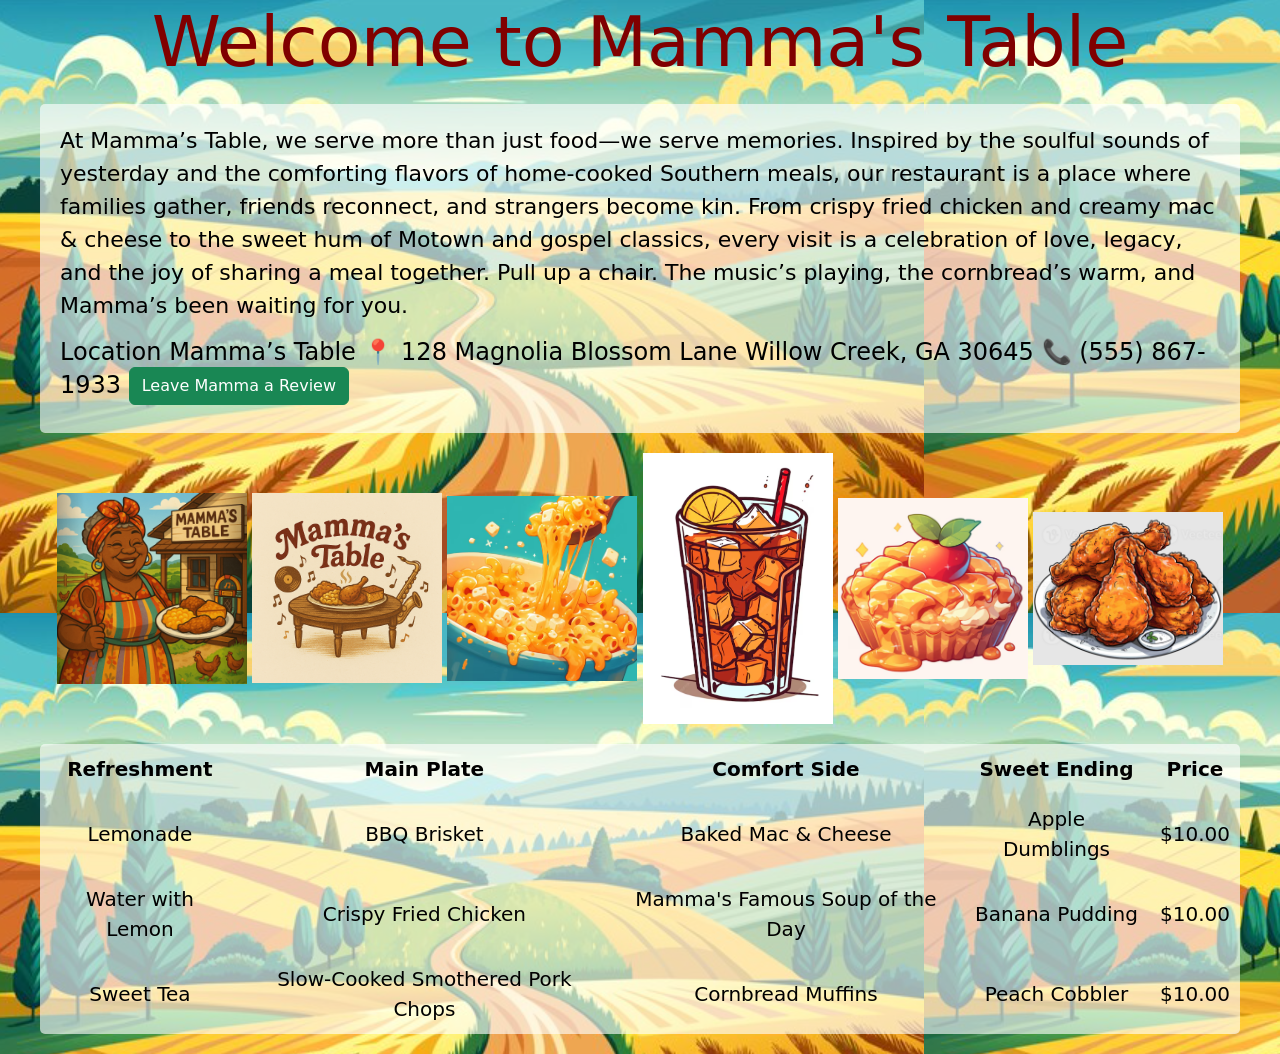
<file: index.html>
<!DOCTYPE html>
<html lang="en">
<head>
    <meta charset="UTF-8">
    <meta name="viewport" content="width=device-width, initial-scale=1">
    <link rel="stylesheet" href="style.css">
    <link href="https://cdn.jsdelivr.net/npm/bootstrap@5.0.2/dist/css/bootstrap.min.css" 
        rel="stylesheet" integrity="sha384-EVSTQN3/azprG1Anm3QDgpJLIm9Nao0Yz1ztcQTwFspd3yD65VohhpuuCOmLASjC" crossorigin="anonymous">
    <title>Document</title>
</head>
<body class="navBarStyle">
    <div class="container-fluid">
    <h1 class="fade-in" style="text-align: center; font-size: 70px;color:maroon;">Welcome to Mamma's Table</h1>
    <!-- first comment -->
     <div class="text-bubble" style="color: black; font-size: 22px;">
        
        <p>At Mamma’s Table, we serve more than just food—we serve memories. Inspired by the soulful sounds of yesterday and the comforting flavors of home-cooked Southern meals, our restaurant is a place where families gather, friends reconnect, and strangers become kin.

From crispy fried chicken and creamy mac & cheese to the sweet hum of Motown and gospel classics, every visit is a celebration of love, legacy, and the joy of sharing a meal together.

Pull up a chair. The music’s playing, the cornbread’s warm, and Mamma’s been waiting for you.</p>
    <h4>Location Mamma’s Table
📍 128 Magnolia Blossom Lane
Willow Creek, GA 30645
📞 (555) 867-1933 <a type="button" href="reviewMamma.html" class="btn btn-success">Leave Mamma a Review</a> </h4>
     </div>
    <div class="row">
        <div class="col" style="text-align: center;">
            <img src="aboutMammapicture.png" alt="picture of mamma"> <img src="warmtable.jpeg" alt="mammastable"> <img src="macnandcheese.png" alt="macnandcheese"> <img src="sweettea.png" alt="sweettea"> <img src="peach.png" alt="peachcobbler"> <img src="chicken.png" alt="fried chicken">
        </div>
    </div> 
         <!-- how do you add a picture -->
    <div class="row">
        <div class="col">
            <table class="text-bubble" cellpadding="10" cellspacing="0" style="border:1; text-align: center; color: black; font-size: 20px;">
                <thead>
                    <tr>
                        <th>Refreshment</th>
                        <th>Main Plate</th>
                        <th>Comfort Side</th>
                        <th>Sweet Ending</th>
                        <th>Price</th>
                    </tr>
                </thead>
                <tbody>
                    <tr>
                        <td>Lemonade</td>
                        <td>BBQ Brisket</td>
                        <td>Baked Mac & Cheese</td>
                        <td>Apple Dumblings</td>
                        <td>$10.00</td>
                    </tr>
                    <td>Water with Lemon</td>
                        <td>Crispy Fried Chicken</td>
                        <td>Mamma's Famous Soup of the Day</td>
                        <td>Banana Pudding</td>
                        <td>$10.00</td>  
                    </tr>
                    <tr>
                        <td>Sweet Tea</td>
                        <td>Slow-Cooked Smothered Pork Chops</td>
                        <td>Cornbread Muffins</td>
                        <td>Peach Cobbler</td>
                        <td>$10.00</td>
                    </tr>
                </tbody>
            </table>
        </div>
    </div>

</body>
</html>
<!-- 
CHANGE THE BACKGROUND (COLOR / IMAGE)
ADD PHOTOS TO MENU ITEMS - USE CSS TO FORMAT / TO MAKE IT LOOK NICER
CHANGE FONT (STYLE, SIZE, COLOR, ETC.)
CHANGE ALIGNMENT / ADD PADDING / ADD MARGIN
MAKE THE WEBSITE LOOK LIKE A REAL RESTAURANTS WEBSITE

BONUS: ADD SOME COOL ANIMATIONS-->
</file>
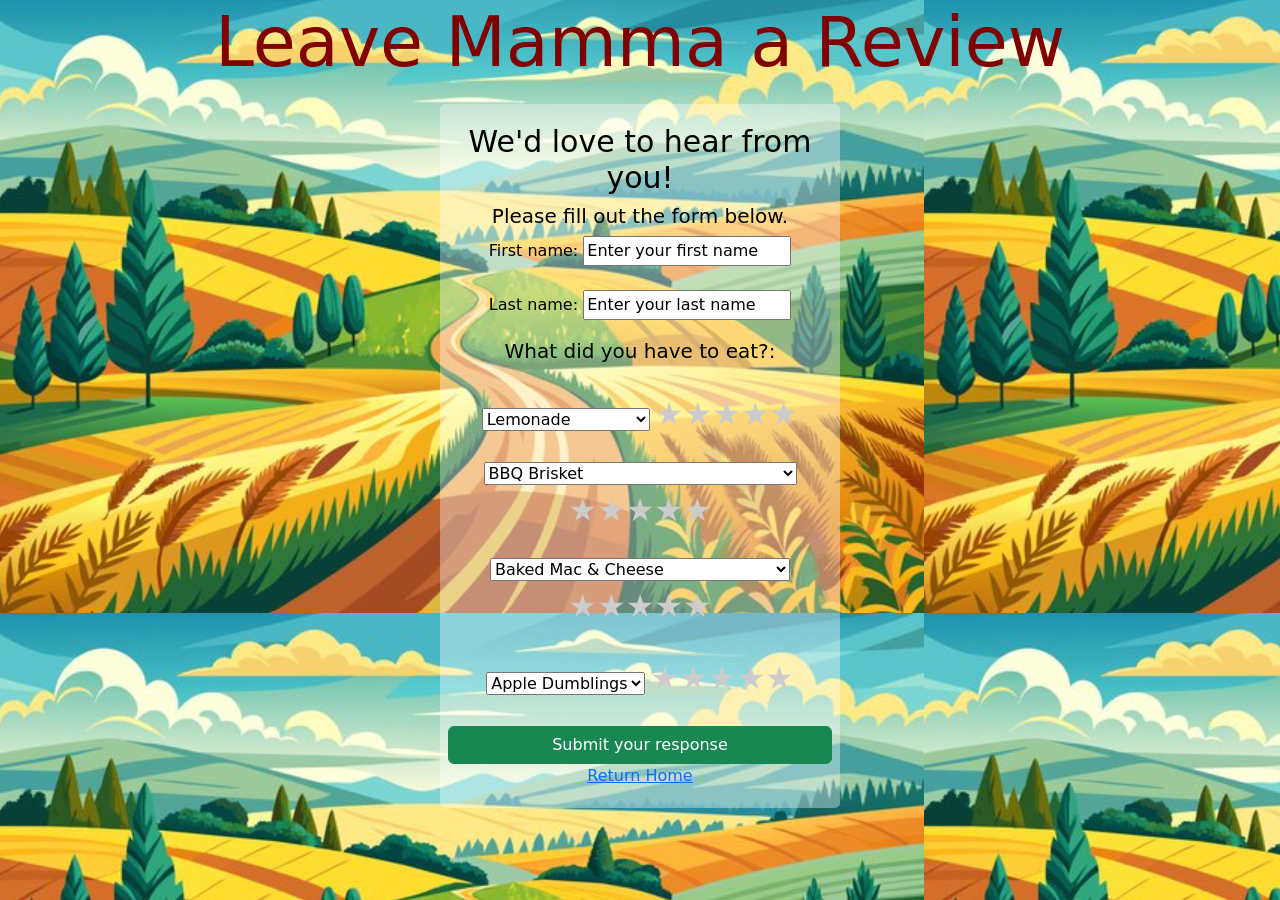
<file: reviewMamma.html>
<!DOCTYPE html>
<html lang="en">
<head>
    <meta charset="UTF-8">
    <meta name="viewport" content="width=device-width, initial-scale=1.0">
    <link rel="stylesheet" href="style.css">
    <link href="https://cdn.jsdelivr.net/npm/bootstrap@5.0.2/dist/css/bootstrap.min.css" 
        rel="stylesheet" integrity="sha384-EVSTQN3/azprG1Anm3QDgpJLIm9Nao0Yz1ztcQTwFspd3yD65VohhpuuCOmLASjC" crossorigin="anonymous">
    <style>
        .star-rating {
            direction: rtl;
            display: inline-flex;
            font-size: 2rem;
        }

        .star-rating input {
            display: none;
        }

        .star-rating label {
            color: #ccc;
            cursor: pointer;
            transition: color 0.2s;
        }

        .star-rating input:checked ~ label,
        .star-rating label:hover,
        .star-rating label:hover ~ label {
            color: rgb(4, 57, 2);
        }
        </style>
        <title>Document</title>
</head>
<body class="navBarStyle" style="text-align: center;">
<div class="container">
    <h1 style=" font-size: 70px;color:maroon;">Leave Mamma a Review</h1>
    <div class="text-bubble2">
        <div class="row">
            <h1 style="font-size: 30px;">We'd love to hear from you!</h1>
            <h4 style="font-size: 20px;">Please fill out the form below.</h4>
        </div>
        <div class="row">
            <form>
                <label> First name: </label>
                <input type="text" value="Enter your first name"><br><br>

                <label> Last name: </label>
                <input type="text" value="Enter your last name">

            </form>
        </div>
<p></p>
        <div class="row">
            <form>
                <label style="font-size: 20px;">What did you have to eat?: </label><br><br>
                <select>
                    <option value="lemonade"> Lemonade</option>
                    <option value="sweettea"> Sweet Tea</option>
                    <option value="water_with_lemon"> Water with Lemon</option>
                </select>
         <div class="star-rating">
            <input type="radio" id="star5" name="ratinglemonade" value="5"><label for="star5">★</label>
            <input type="radio" id="star4" name="ratinglemonade" value="4"><label for="star4">★</label>
            <input type="radio" id="star3" name="ratinglemonade" value="3"><label for="star3">★</label>
            <input type="radio" id="star2" name="ratinglemonade" value="2"><label for="star2">★</label>
            <input type="radio" id="star1" name="ratinglemonade" value="1"><label for="star1">★</label>
        </div><br><br>
                <select>
                    <option value="bbq_brisket"> BBQ Brisket</option>
                    <option value="crispy_fried_chicken"> Crispy Fried Chicken</option>
                    <option value="slow_cooked_smothered_pork_chops"> Slow-Cooked Smothered Pork Chops</option>
                </select>
        <div class="star-rating">
            <input type="radio" id="sta5" name="ratingbrisket" value="5"><label for="sta5">★</label>
            <input type="radio" id="sta4" name="ratingbrisket" value="4"><label for="sta4">★</label>
            <input type="radio" id="sta3" name="ratingbrisket" value="3"><label for="sta3">★</label>
            <input type="radio" id="sta2" name="ratingbrisket" value="2"><label for="sta2">★</label>
            <input type="radio" id="sta1" name="ratingbrisket" value="1"><label for="sta1">★</label>
        </div><br><br>
                <select>
                    <option value="baked_mac_&_cheese"> Baked Mac & Cheese</option>
                    <option value="mammas_famous_soup_of_the_day"> Mamma's Famous Soup of the Day</option>
                    <option value="cornbread_muffins"> Cornbread Muffins</option>
                </select>
         <div class="star-rating">
            <input type="radio" id="sar5" name="ratingcheese" value="5"><label for="sar5">★</label>
            <input type="radio" id="sar4" name="ratingcheese" value="4"><label for="sar4">★</label>
            <input type="radio" id="sar3" name="ratingcheese" value="3"><label for="sar3">★</label>
            <input type="radio" id="sar2" name="ratingcheese" value="2"><label for="sar2">★</label>
            <input type="radio" id="sar1" name="ratingcheese" value="1"><label for="sar1">★</label>
        </div><br><br>
                <select>
                    <option value="apple_dumblings"> Apple Dumblings</option>
                    <option value="banana_pudding"> Banana Pudding</option>
                    <option value="peach_cobbler"> Peach Cobbler</option>
                </select>
        <div class="star-rating">
            <input type="radio" id="tar5" name="ratingapple" value="5"><label for="tar5">★</label>
            <input type="radio" id="tar4" name="ratingapple" value="4"><label for="tar4">★</label>
            <input type="radio" id="tar3" name="ratingapple" value="3"><label for="tar3">★</label>
            <input type="radio" id="tar2" name="ratingapple" value="2"><label for="tar2">★</label>
            <input type="radio" id="tar1" name="ratingapple" value="1"><label for="tar1">★</label>
        </div><br><br>
            </form>
        </div>
        <div class="row">
        <input type="submit" value="Submit your response" class="btn btn-success">
        <a href="firstClinet.html" target="_blank">Return Home</a>
        </div>
    </div>
</div>
</body>
</html>
</file>
<file: style.css>
.navBarStyle {
    background-image:url(background.png);
}

@keyframes fadeIn {
 from { opacity: 0; }
 to { opacity: 1; }
}

.fade-in {
 animation: fadeIn 2s ease-in-out;
}

.text-bubble {
     background-color: rgba(255, 255, 255, 0.623); /* Semi-transparent white */
 color: black;
 padding: 20px;
 border-radius: 5px;
 max-width: 1200px;
 margin: 20px auto;
}

img {
 width: 190px; /* Set the width */
 height: auto; /* Maintain aspect ratio */
}

.text-bubble2 {
     background-color: rgba(255, 255, 255, 0.373); /* Semi-transparent white */
 color: black;
 padding: 20px;
 border-radius: 5px;
 max-width: 400px;
 margin: 20px auto;
}

img {
 width: 190px; /* Set the width */
 height: auto; /* Maintain aspect ratio */
}
</file>
